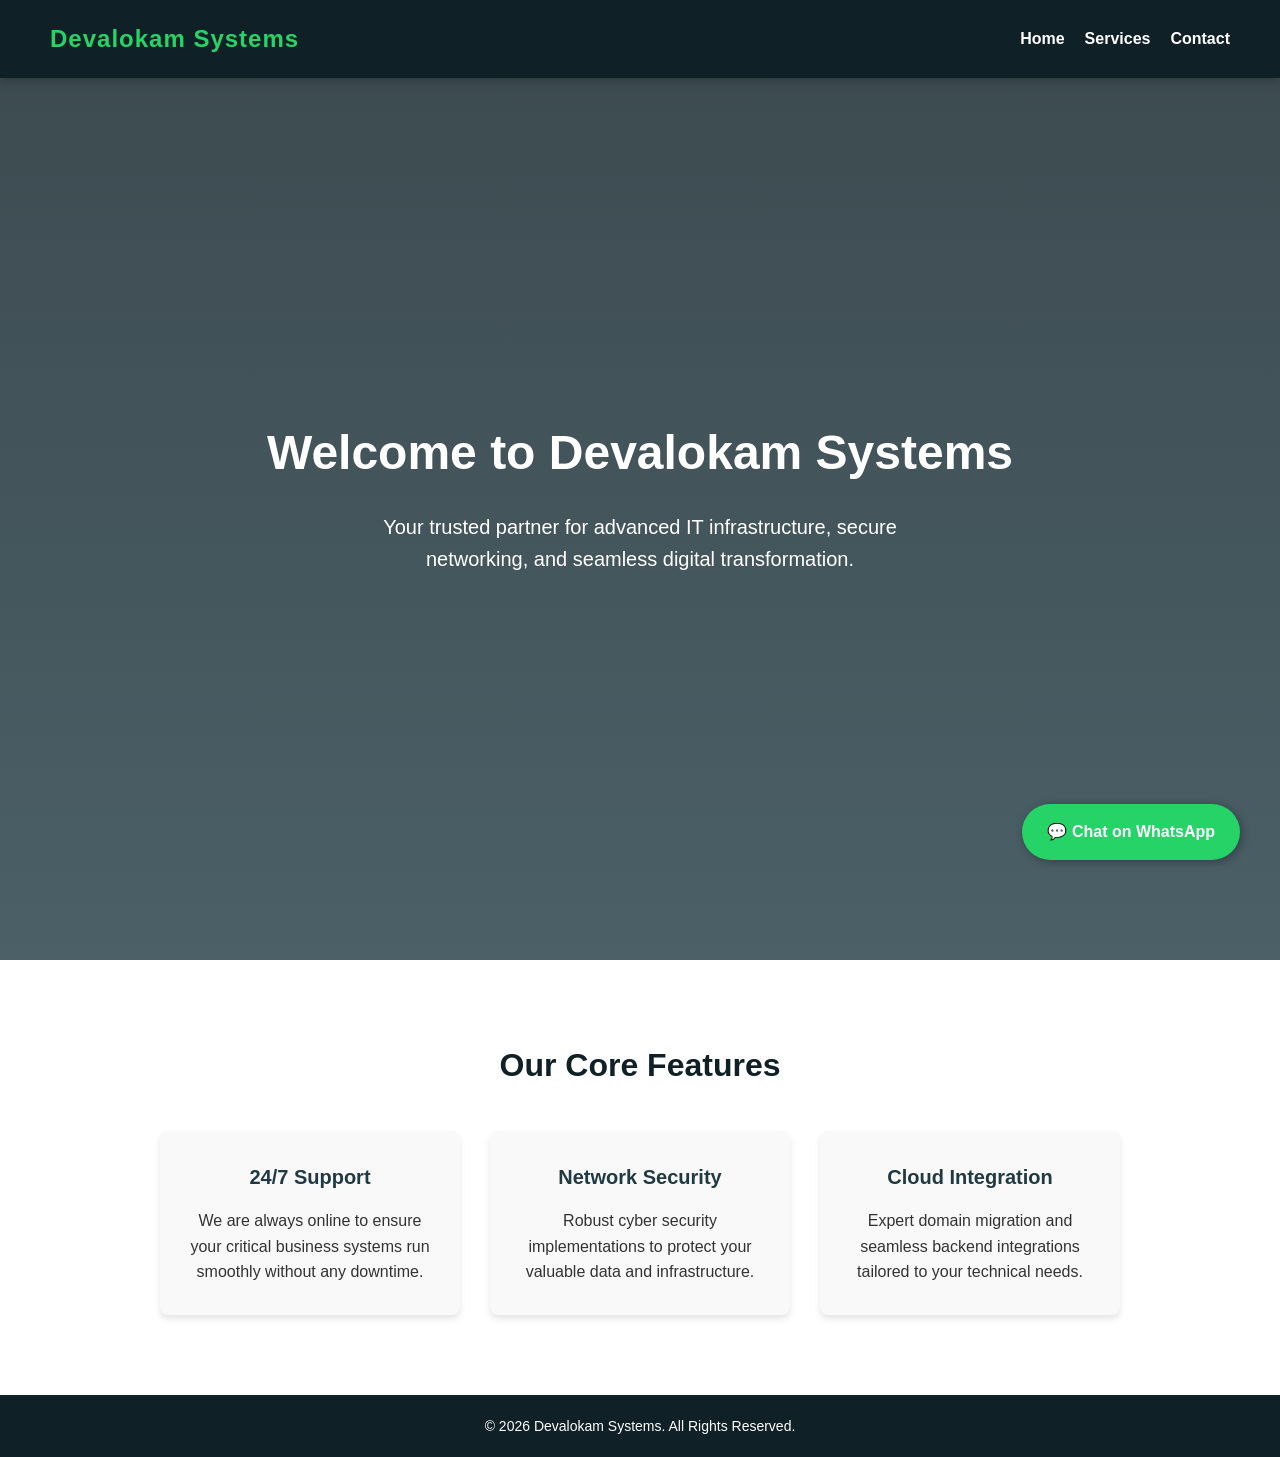
<file: index.html>
<!DOCTYPE html>
<html lang="ml">
<head>
    <meta charset="UTF-8">
    <meta name="viewport" content="width=device-width, initial-scale=1.0">
    <title>Devalokam Systems - Official Website</title>
    <style>
        /* Global Styles */
        * {
            margin: 0;
            padding: 0;
            box-sizing: border-box;
            font-family: 'Segoe UI', Tahoma, Geneva, Verdana, sans-serif;
        }

        body {
            background-color: #f4f7f6;
            color: #333;
            line-height: 1.6;
        }

        /* Header & Navigation */
        header {
            background-color: #0f2027;
            color: #fff;
            padding: 20px 50px;
            display: flex;
            justify-content: space-between;
            align-items: center;
            position: fixed;
            width: 100%;
            top: 0;
            z-index: 1000;
            box-shadow: 0 2px 10px rgba(0,0,0,0.3);
        }

        .logo h1 {
            font-size: 24px;
            color: #25d366;
            letter-spacing: 1px;
        }

        nav ul {
            display: flex;
            list-style: none;
        }

        nav ul li {
            margin-left: 20px;
        }

        nav ul li a {
            color: #fff;
            text-decoration: none;
            font-weight: 600;
            transition: color 0.3s;
        }

        nav ul li a:hover {
            color: #25d366;
        }

        /* Hero Section */
        .hero {
            background: linear-gradient(rgba(15, 32, 39, 0.8), rgba(32, 58, 67, 0.8)), url('https://images.unsplash.com/photo-1518770660439-4636190af475?auto=format&fit=crop&w=1350&q=80') no-repeat center center/cover;
            height: 100vh;
            color: #fff;
            display: flex;
            flex-direction: column;
            justify-content: center;
            align-items: center;
            text-align: center;
            padding: 0 20px;
            margin-top: 60px;
        }

        .hero h2 {
            font-size: 48px;
            margin-bottom: 20px;
            animation: fadeIn down 1s;
        }

        .hero p {
            font-size: 20px;
            max-width: 600px;
            margin-bottom: 30px;
        }

        /* Features Section */
        .features {
            padding: 80px 20px;
            background-color: #fff;
            text-align: center;
        }

        .features h3 {
            font-size: 32px;
            margin-bottom: 40px;
            color: #0f2027;
        }

        .feature-grid {
            display: flex;
            justify-content: center;
            gap: 30px;
            flex-wrap: wrap;
            max-width: 1200px;
            margin: 0 auto;
        }

        .feature-box {
            background: #f9f9f9;
            padding: 30px;
            border-radius: 8px;
            width: 300px;
            box-shadow: 0 4px 6px rgba(0,0,0,0.1);
            transition: transform 0.3s;
        }

        .feature-box:hover {
            transform: translateY(-5px);
        }

        .feature-box h4 {
            font-size: 20px;
            margin-bottom: 15px;
            color: #203a43;
        }

        /* Floating WhatsApp Button */
        .whatsapp-float {
            position: fixed;
            bottom: 40px;
            right: 40px;
            background-color: #25d366;
            color: white;
            border-radius: 50px;
            text-align: center;
            padding: 15px 25px;
            font-weight: bold;
            font-size: 16px;
            box-shadow: 2px 2px 10px rgba(0,0,0,0.3);
            text-decoration: none;
            z-index: 1000;
            display: flex;
            align-items: center;
            gap: 10px;
            transition: background-color 0.3s, transform 0.3s;
        }

        .whatsapp-float:hover {
            background-color: #128c7e;
            transform: scale(1.05);
        }

        /* Footer */
        footer {
            background-color: #0f2027;
            color: #fff;
            text-align: center;
            padding: 20px;
            font-size: 14px;
        }
    </style>
</head>
<body>

    <header>
        <div class="logo">
            <h1>Devalokam Systems</h1>
        </div>
        <nav>
            <ul>
                <li><a href="#home">Home</a></li>
                <li><a href="#services">Services</a></li>
                <li><a href="#contact">Contact</a></li>
            </ul>
        </nav>
    </header>

    <section class="hero" id="home">
        <h2>Welcome to Devalokam Systems</h2>
        <p>Your trusted partner for advanced IT infrastructure, secure networking, and seamless digital transformation.</p>
    </section>

    <section class="features" id="services">
        <h3>Our Core Features</h3>
        <div class="feature-grid">
            <div class="feature-box">
                <h4>24/7 Support</h4>
                <p>We are always online to ensure your critical business systems run smoothly without any downtime.</p>
            </div>
            <div class="feature-box">
                <h4>Network Security</h4>
                <p>Robust cyber security implementations to protect your valuable data and infrastructure.</p>
            </div>
            <div class="feature-box">
                <h4>Cloud Integration</h4>
                <p>Expert domain migration and seamless backend integrations tailored to your technical needs.</p>
            </div>
        </div>
    </section>

    <a href="https://wa.me/8921214047?text=Hi%20Devlokam%20Systems,%20I%20need%20some%20assistance." class="whatsapp-float" target="_blank">
        <span>💬 Chat on WhatsApp</span>
    </a>

    <footer>
        <p>&copy; 2026 Devalokam Systems. All Rights Reserved.</p>
    </footer>

</body>
</html>
</file>
